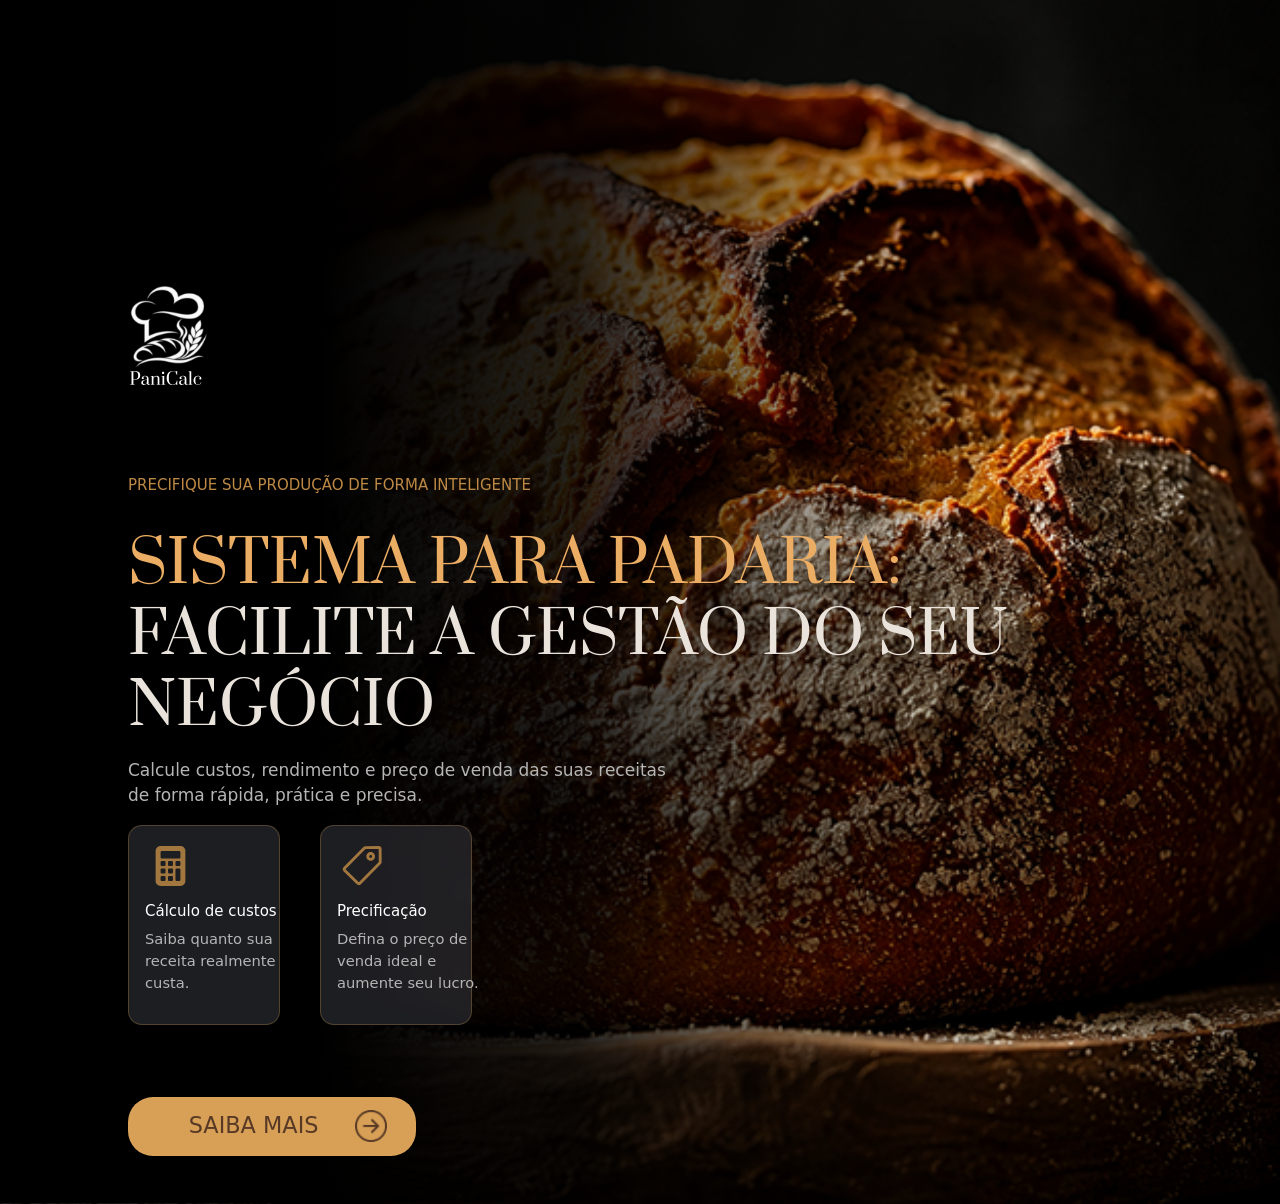
<file: index.html>
<!doctype html>
<html lang="pt-br">
  <head>
    <meta charset="UTF-8" />
    <meta name="viewport" content="width=device-width, initial-scale=1.0" />
    <link rel="preconnect" href="https://fonts.googleapis.com" />
    <link rel="preconnect" href="https://fonts.gstatic.com" crossorigin />
    <link
      href="https://cdn.jsdelivr.net/npm/bootstrap@5.3.8/dist/css/bootstrap.min.css"
      rel="stylesheet"
    />
    <title>Projeto PaniCalc</title>
    <link rel="stylesheet" href="Front-End/src/styles/home.css" />
    <link rel="stylesheet" href="Front-End/src/styles/layout/responsive.css" />
  </head>

  <body>
    <div id="homepage" class="home">
      <header>
        <div class="home-logo">
          <img
            src="Front-End/src/assets/icons/logo-first.svg"
            alt="Logo PaniCalc"
          />
        </div>
      </header>

      <main>
        <section class="home-container">
          <div class="home-descript">
            <p>Precifique sua produção de forma inteligente</p>
            <h2 class="font1">
              Sistema para Padaria:<br />
              <span>Facilite a gestão do seu
              <br />Negócio</span>
            </h2>
            <p>
              Calcule custos, rendimento e preço de venda das suas receitas<br />
              de forma rápida, prática e precisa.
            </p>
          </div>

          <section class="home-cards">
            <div class="card" style="width: 9rem; height: 12rem">
              <a href="Front-End/src/pages/ficha-tecnica/ficha-tecnica.html">
              <img
                src="Front-End/src/assets/icons/calc.svg"
                class="card-img-top"
                alt="Cálculo de Custos"
              />
              <div class="card-body">
                <h5 class="card-title">
                    Cálculo de custos
                </h5>
                <p class="card-text">
                  Saiba quanto sua<br />
                  receita realmente<br />
                  custa.
                </p>
              </a>
              </div>
            </div>

            <div class="card" style="width: 9rem; height: 12rem">
              <a
                href="Front-End/src/pages/precificacao/precificacao.html"
              >
                <img
                  src="Front-End/src/assets/icons/icon-tag.svg"
                  class="card-img-top"
                  alt="Precificação Ideal"
                />
                <div class="card-body">
                  <h5 class="card-title">Precificação</h5>

                  <p class="card-text">
                    Defina o preço de<br />
                    venda ideal e<br />
                    aumente seu lucro.
                  </p>
                </div>
              </a>
            </div>
          </section>

          <div class="home-info">
            <a href="Front-End/src/pages/sobre/sobre.html">
              Saiba Mais
            </a>
            <img
              src="Front-End/src/assets/icons/arrow-icon.png"
              alt="Saiba Mais"
            />
          </div>
        </section>
      </main>
    </div>
  </body>
</html>
</file>
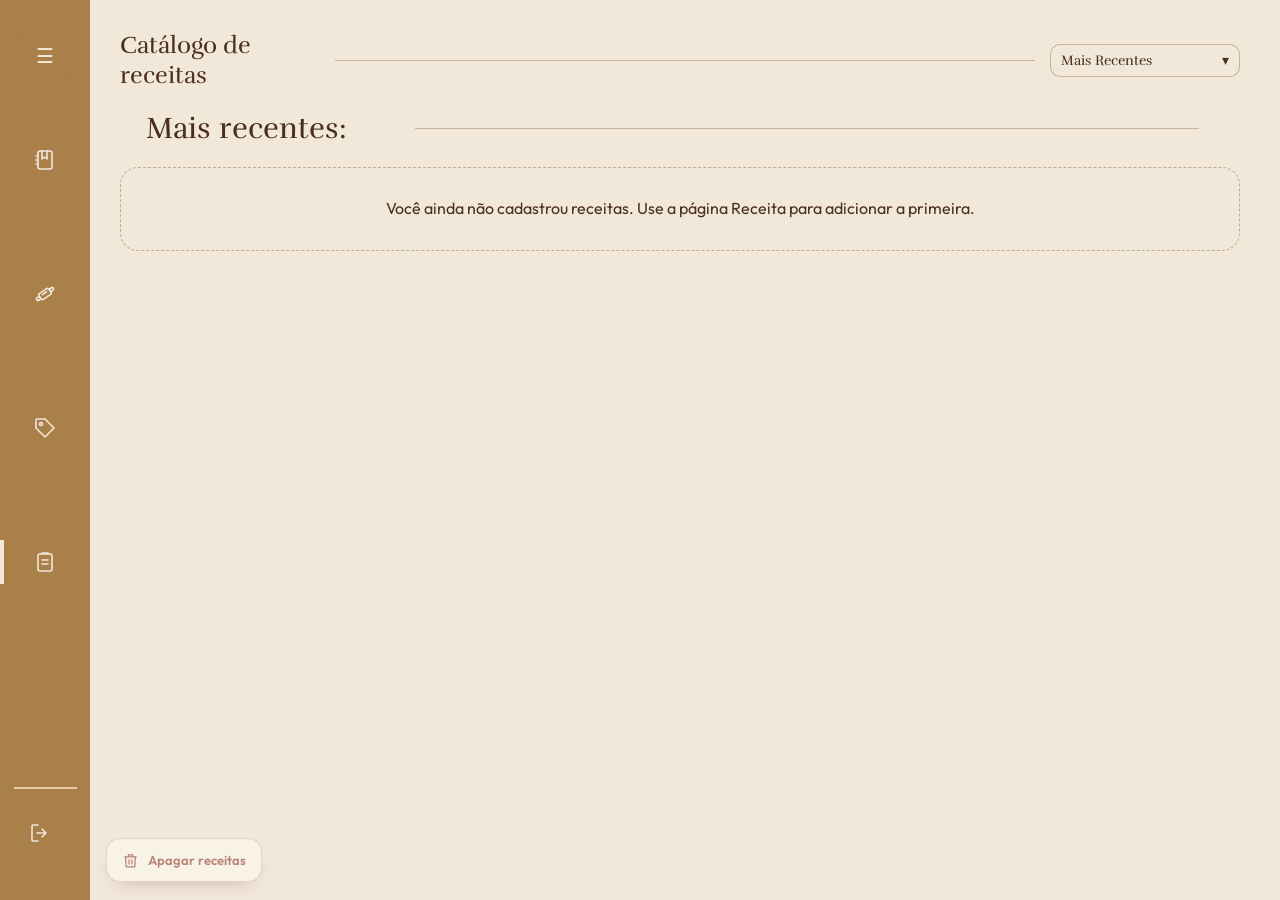
<file: Front-End/src/pages/catalogo/catalogo.html>
<!doctype html>
<html lang="pt-br">
  <head>
    <meta charset="UTF-8" />
    <meta name="viewport" content="width=device-width, initial-scale=1.0" />
    <title>Catálogo</title>
    <link rel="stylesheet" href="../../styles/layout/dashboard.css" />
    <link rel="stylesheet" href="catalogo.css" />
    <link rel="stylesheet" href="../../styles/layout/responsive.css" />
  </head>
  <body>
    <button
      id="btn-menu"
      type="button"
      aria-label="Abrir navegação"
      aria-expanded="false"
      aria-controls="sidebar"
    >
      <span aria-hidden="true">☰</span>
    </button>
    <div class="coluna_lateral">
      <ul>
        <li>
          <a href="../cadastro-receitas/cadastro-receitas.html" aria-label="Receita">
            <img src="../../assets/icons/navigation/receita.svg" alt="" />
          </a>
        </li>
        <li>
          <a href="../ficha-tecnica/ficha-tecnica.html" aria-label="Ficha Técnica">
            <img src="../../assets/icons/navigation/formulacao-da-massa.svg" alt="" />
          </a>
        </li>
        <li>
          <a href="../precificacao/precificacao.html" aria-label="Precificação">
            <img src="../../assets/icons/navigation/precificacao.svg" alt="" />
          </a>
        </li>
        <li>
          <a href="catalogo.html" aria-label="Catálogo" aria-current="page">
            <img src="../../assets/icons/navigation/catalogo.svg" alt="" />
          </a>
        </li>
      </ul>

      <section class="menu-sair menu-sair-coluna">
        <hr />
        <a href="../../../../index.html">
          <img src="../../assets/icons/navigation/sair.svg" alt="" />
        </a>
      </section>
    </div>

    <header
      class="Dash_lateral"
      id="sidebar"
      aria-label="Navegação principal"
      aria-hidden="true"
      inert
    >
      <article class="logo">
        <img src="../../assets/images/logo-pan.png" alt="Logo-Pan" />
        <p>PaniCale</p>
      </article>
      <hr class="linha-divisora" />

      <nav class="Dash_menu" aria-label="Navegação principal">
        <ul>
          <li>
            <a href="../cadastro-receitas/cadastro-receitas.html">
              <img src="../../assets/icons/navigation/receita.svg" alt="" />
              <span>Receita</span>
            </a>
          </li>
          <li>
            <a href="../ficha-tecnica/ficha-tecnica.html">
              <img src="../../assets/icons/navigation/formulacao-da-massa.svg" alt="" />
              <span>Ficha Técnica</span>
            </a>
          </li>
          <li>
            <a href="../precificacao/precificacao.html">
              <img src="../../assets/icons/navigation/precificacao.svg" alt="" />
              <span>Precificação</span>
            </a>
          </li>
          <li>
            <a href="catalogo.html" aria-current="page">
              <img src="../../assets/icons/navigation/catalogo.svg" alt="" />
              <span>Catálogo</span>
            </a>
          </li>
        </ul>
      </nav>

      <section class="menu-sair">
        <hr />
        <a href="../../../../index.html">
          <img src="../../assets/icons/navigation/sair.svg" alt="" />
          <span>Sair</span>
        </a>
      </section>
    </header>

    <main>
      <section class="catalogo" aria-labelledby="catalogo-titulo">
        <div class="catalogo-cabecalho">
          <h1 id="catalogo-titulo">Catálogo de receitas</h1>
          <span class="catalogo-linha-titulo"></span>
          <label class="sr-only" for="filtro-categoria">Filtrar receitas</label>
          <select id="filtro-categoria">
            <option value="mais-recente">Mais Recentes</option>
            <option value="favoritas">Favoritas</option>
            <option value="massa-salgado">Massa Salgado</option>
            <option value="massa-integral">Massa Integral</option>
            <option value="massa-meio-doce">Massa Semi Doce</option>
            <option value="massa-doce">Massa Doce</option>
          </select>
        </div>

        <div class="catalogo-categoria">
          <p id="categoria-titulo">Mais Recentes:</p>
          <span class="catalogo-linha-titulo"></span>
        </div>

        <section class="lista-receitas">
          <p class="catalogo-vazio" role="status">Suas receitas salvas aparecerão aqui.</p>
        </section>
      </section>
    </main>

    <button
      class="botao-apagar-receitas"
      id="apagar-receitas"
      type="button"
      disabled
    >
      <svg
        viewBox="0 0 24 24"
        fill="none"
        stroke="currentColor"
        stroke-width="1.8"
        stroke-linecap="round"
        stroke-linejoin="round"
        aria-hidden="true"
      >
        <path d="M4 7h16M10 11v6m4-6v6M5 7l1 14h12l1-14M9 7V4h6v3" />
      </svg>
      <span>Apagar receitas</span>
    </button>

    <dialog
      class="modal-receita"
      id="modal-receita"
      aria-labelledby="modal-receita-titulo"
    >
      <button
        class="modal-receita-fechar"
        type="button"
        aria-label="Fechar receita"
      >
        ×
      </button>
      <div class="modal-receita-conteudo">
        <h2 id="modal-receita-titulo"></h2>
        <p id="modal-receita-descricao"></p>
        <dl class="modal-receita-detalhes">
          <div>
            <dt>Porção de farinha de trigo</dt>
            <dd id="modal-receita-farinha"></dd>
          </div>
          <div>
            <dt>Categoria</dt>
            <dd id="modal-receita-categoria"></dd>
          </div>
        </dl>
        <div class="modal-receita-secao">
          <h3>Ingredientes</h3>
          <ul id="modal-receita-ingredientes"></ul>
        </div>
        <div class="modal-receita-secao">
          <h3>Modo de preparo</h3>
          <p id="modal-receita-preparo"></p>
        </div>
        <dl class="modal-receita-detalhes">
          <div>
            <dt>Rendimento</dt>
            <dd id="modal-receita-rendimento"></dd>
          </div>
          <div>
            <dt>Custo total</dt>
            <dd id="modal-receita-custo"></dd>
          </div>
          <div>
            <dt>Peso por unidade</dt>
            <dd id="modal-receita-peso"></dd>
          </div>
          <div>
            <dt>Tempo de preparo</dt>
            <dd id="modal-receita-tempo"></dd>
          </div>
        </dl>
      </div>
    </dialog>

    <div class="overlay-menu" id="overlay"></div>
    <script src="catalogo.js"></script>
    <script src="../../scripts/layout/navigation.js"></script>
  </body>
</html>
</file>
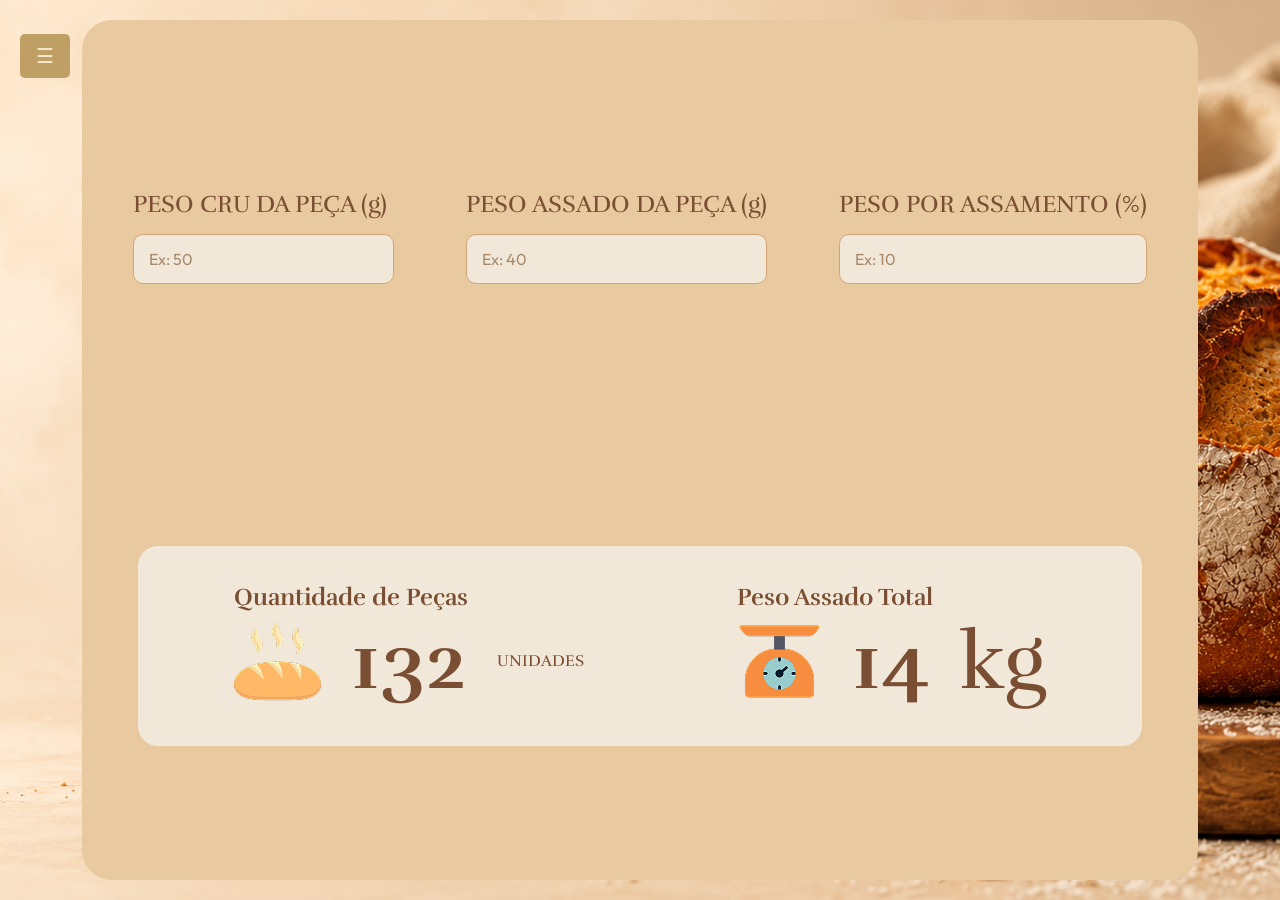
<file: Front-End/src/pages/rendimento/rendimento.html>
<!doctype html>
<html lang="pt-BR">
  <head>
    <meta charset="UTF-8" />
    <meta name="viewport" content="width=device-width, initial-scale=1.0" />

    <link rel="stylesheet" href="rendimento-layout.css" />
    <link rel="stylesheet" href="rendimento.css" />
    <link rel="stylesheet" href="../../styles/layout/responsive.css" />

    <title>Rendimento | PaniCale</title>
  </head>

  <body>
    <button
      id="btn-menu"
      type="button"
      aria-label="Abrir navegação"
      aria-expanded="false"
      aria-controls="sidebar"
    >
      <span>☰</span>
    </button>

    <div class="coluna_lateral oculta">
      <ul>
        <li>
          <a href="../cadastro-receitas/cadastro-receitas.html">
            <img src="../../assets/icons/navigation/receita.svg" alt="" />
          </a>
        </li>
        <li>
          <a href="../ficha-tecnica/ficha-tecnica.html">
            <img
              src="../../assets/icons/navigation/formulacao-da-massa.svg"
              alt=""
            />
          </a>
        </li>
        <li>
          <a href="../precificacao/precificacao.html">
            <img
              src="../../assets/icons/navigation/precificacao.svg"
              alt=""
            />
          </a>
        </li>
        <li>
          <a href="../catalogo/catalogo.html">
            <img src="../../assets/icons/navigation/catalogo.svg" alt="" />
          </a>
        </li>
      </ul>

      <section class="menu-sair menu-sair-coluna">
        <hr />
        <a href="../../../../index.html">
          <img src="../../assets/icons/navigation/sair.svg" alt="" />
        </a>
      </section>
    </div>

    <header
      class="Dash_lateral"
      id="sidebar"
      aria-label="Navegação principal"
      aria-hidden="true"
      inert
    >
      <article class="logo">
        <img src="../../assets/images/logo-pan.png" alt="Logo-Pan" />
        <p>PaniCale</p>
      </article>

      <hr class="linha-divisora" />

      <nav class="Dash_menu">
        <ul>
          <li>
            <a href="../cadastro-receitas/cadastro-receitas.html">
              <img src="../../assets/icons/navigation/receita.svg" alt="" />
              <span>Receita</span>
            </a>
          </li>
          <li>
            <a href="../ficha-tecnica/ficha-tecnica.html">
              <img
                src="../../assets/icons/navigation/formulacao-da-massa.svg"
                alt=""
              />
              <span>Ficha Técnica</span>
            </a>
          </li>
          <li>
            <a href="../precificacao/precificacao.html">
              <img
                src="../../assets/icons/navigation/precificacao.svg"
                alt=""
              />
              <span>Precificação</span>
            </a>
          </li>
          <li>
            <a href="../catalogo/catalogo.html">
              <img
                src="../../assets/icons/navigation/catalogo.svg"
                alt=""
              />
              <span>Catálogo</span>
            </a>
          </li>
        </ul>
      </nav>

      <section class="menu-sair">
        <hr />
        <a href="../../../../index.html">
          <img src="../../assets/icons/navigation/sair.svg" alt="" />
          <span>Sair</span>
        </a>
      </section>
    </header>

    <div class="overlay-menu" id="overlay"></div>

    <main>
      <div class="rendimento-main">
        <div class="input-main-rendimento">
          <div class="input-label-rendimento">
            <label class="label-rendimento-input" for="peso-cru">
              PESO CRU DA PEÇA (g)
            </label>
            <input
              type="number"
              id="peso-cru"
              class="input-rendimento"
              placeholder="Ex: 50"
              min="1"
            />
          </div>

          <div class="input-label-rendimento">
            <label class="label-rendimento-input" for="peso-assado">
              PESO ASSADO DA PEÇA (g)
            </label>
            <input
              type="number"
              id="peso-assado"
              class="input-rendimento"
              placeholder="Ex: 40"
              min="1"
            />
          </div>

          <div class="input-label-rendimento">
            <label class="label-rendimento-input" for="peso-assamento">
              PESO POR ASSAMENTO (%)
            </label>
            <input
              type="number"
              id="peso-assamento"
              class="input-rendimento"
              placeholder="Ex: 10"
              min="0"
              max="100"
            />
          </div>
        </div>

        <div class="section-main">
          <section class="section-rendimento">
            <h1>Quantidade de Peças</h1>

            <div class="qnt-pecas">
              <img
                class="img-pao"
                src="../../assets/images/pao-rendimento.png"
                alt="Imagem de pão"
              />
              <h1 class="text-rendimento">132</h1>
              <p>UNIDADES</p>
            </div>
          </section>

          <section class="section-rendimento">
            <h1>Peso Assado Total</h1>

            <div class="peso-total">
              <img
                class="img-balanca"
                src="../../assets/images/balança-rendimento.png"
                alt="Imagem de balança"
              />
              <h1 class="text-rendimento">14</h1>
              <p id="mdd" class="mdd">kg</p>
            </div>
          </section>
        </div>
      </div>
    </main>

    <script src="rendimento.js" defer></script>
    <script src="../../scripts/layout/navigation.js" defer></script>
  </body>
</html>
</file>
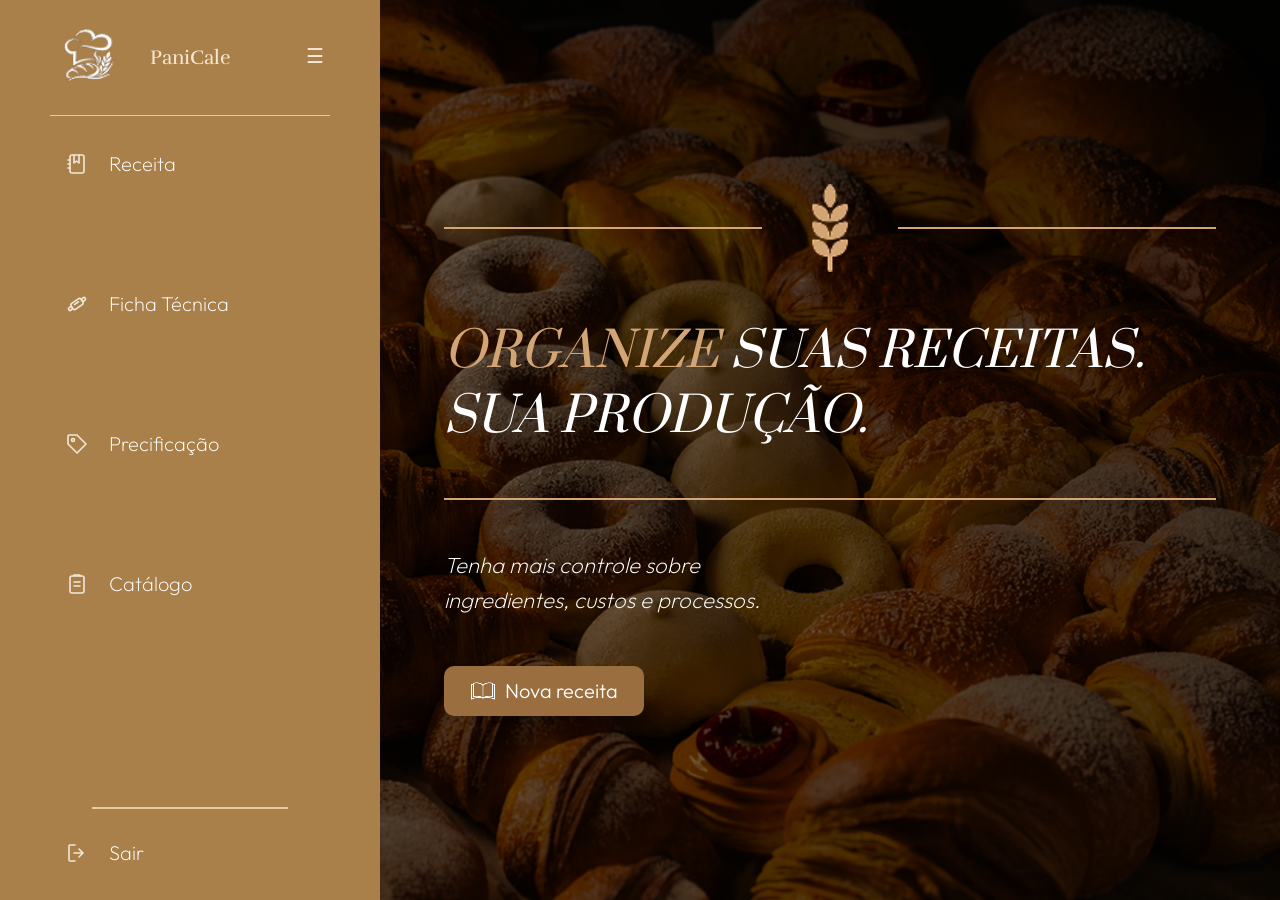
<file: Front-End/src/pages/sobre/sobre.html>
<!doctype html>
<html lang="pt-br">
  <head>
    <meta charset="UTF-8" />
    <meta name="viewport" content="width=device-width, initial-scale=1.0" />
    <title>Sobre o PaniCalc</title>
    <link rel="stylesheet" href="../../styles/layout/dashboard.css" />
    <link rel="stylesheet" href="sobre.css" />
    <link rel="stylesheet" href="../../styles/layout/responsive.css" />
  </head>
  <body>
    <button id="btn-menu" class="menu-aberto" aria-label="Abrir ou fechar a navegação" aria-expanded="true"><span>☰</span></button>
    <div class="coluna_lateral oculta">
      <ul>
        <li>
          <a href="../cadastro-receitas/cadastro-receitas.html">
            <img src="../../assets/icons/navigation/receita.svg" alt="" />
          </a>
        </li>
        <li>
          <a href="../ficha-tecnica/ficha-tecnica.html">
            <img src="../../assets/icons/navigation/formulacao-da-massa.svg" alt="" />
          </a>
        </li>
        <li>
          <a href="../precificacao/precificacao.html">
            <img src="../../assets/icons/navigation/precificacao.svg" alt="" />
          </a>
        </li>
        <li>
          <a href="../catalogo/catalogo.html">
            <img src="../../assets/icons/navigation/catalogo.svg" alt="" />
          </a>
        </li>
      </ul>

      <section class="menu-sair menu-sair-coluna">
        <hr />
        <a href="../../../../index.html">
          <img src="../../assets/icons/navigation/sair.svg" alt="" />
        </a>
      </section>
    </div>

    <header class="Dash_lateral aberto" id="sidebar">
      <article class="logo">
        <img src="../../assets/images/logo-pan.png" alt="Logo-Pan" />
        <p>PaniCale</p>
      </article>
      <hr class="linha-divisora" />

      <nav class="Dash_menu" aria-label="Navegação principal">
        <ul>
          <li>
            <a href="../cadastro-receitas/cadastro-receitas.html">
              <img src="../../assets/icons/navigation/receita.svg" alt="" />
              <span>Receita</span>
            </a>
          </li>
          <li>
            <a href="../ficha-tecnica/ficha-tecnica.html">
              <img src="../../assets/icons/navigation/formulacao-da-massa.svg" alt="" />
              <span>Ficha Técnica</span>
            </a>
          </li>
          <li>
            <a href="../precificacao/precificacao.html">
              <img src="../../assets/icons/navigation/precificacao.svg" alt="" />
              <span>Precificação</span>
            </a>
          </li>
          <li>
            <a href="../catalogo/catalogo.html">
              <img src="../../assets/icons/navigation/catalogo.svg" alt="" />
              <span>Catálogo</span>
            </a>
          </li>
        </ul>
      </nav>

      <section class="menu-sair">
        <hr />
        <a href="../../../../index.html">
          <img src="../../assets/icons/navigation/sair.svg" alt="" />
          <span>Sair</span>
        </a>
      </section>
    </header>

    <main>
      <article class="meio">
        <div class="meio-container">
          <span class="linha-cima"></span>
          <img src="../../assets/images/trigo-amarelo.png" alt="" />
          <span class="linha-cima"></span>
        </div>
        <h1>
          <i>
            <span class="destaque">ORGANIZE</span> SUAS RECEITAS.
            <br />
            SUA PRODUÇÃO.
          </i>
        </h1>
        <div class="linha-baixo"></div>
        <p>
          <i>
            Tenha mais controle sobre <br />
            ingredientes, custos e processos.
          </i>
        </p>
        <a
          href="../cadastro-receitas/cadastro-receitas.html"
          class="btn-nova-receita"
        >
          <img src="../../assets/images/livro%204.png" alt="" />
          Nova receita
        </a>
      </article>
    </main>
    <script src="../../scripts/layout/navigation.js"></script>
  </body>
</html>
</file>
<file: Front-End/src/styles/home.css>
@import url("https://fonts.googleapis.com/css2?family=Fredoka:wght@300..700&family=Montserrat:ital,wght@0,100..900;1,100..900&family=Poppins:ital,wght@0,100;0,200;0,300;0,400;0,500;0,600;0,700;0,800;0,900;1,100;1,200;1,300;1,400;1,500;1,600;1,700;1,800;1,900&family=Prata&family=Quicksand:wght@300..700&family=Ubuntu:ital,wght@0,300;0,400;0,500;0,700;1,300;1,400;1,500;1,700&display=swap");
@import url("https://fonts.googleapis.com/css2?family=Outfit:wght@100..900&display=swap");

.font1 {
  font-family: "Prata", serif;
}

.font2 {
  font-family: "Outfit", sans-serif;
}

body,
html {
  margin: 0;
  padding: 0;
  height: 100%;
  box-sizing: border-box;
}

.home {
  background-image:
    linear-gradient(
      to right,
      #000000 0%,
      #000000 25%,
      rgba(0, 0, 0, 0.85) 45%,
      rgba(0, 0, 0, 0.3) 65%,
      transparent 78%
    ),
    url(../assets/images/paoTelaInicia.png);
  background-repeat: no-repeat;
  background-color: #000000;
  background-size: auto 100%;
  background-position: right center;
  min-height: 100vh;
  width: 100%;
  box-sizing: border-box;
}

.home-logo {
  display: inline-block;
  margin-top: 2rem;
  margin-left: 5.4rem;
  animation: marca-entrada 850ms cubic-bezier(0.2, 0.75, 0.25, 1) both;
}

.home-logo svg,
.home-logo img {
  width: 160px;
  height: auto;
  max-height: 115px;
  object-fit: contain;
  display: block;
  transform-origin: center;
  transition: transform 450ms cubic-bezier(0.2, 0.75, 0.25, 1);
}

.home-logo:hover img {
  transform: rotate(-5deg) scale(1.08);
}

.home-container {
  display: flex;
  flex-direction: column;
  margin-top: 5rem;
  margin-left: 8rem;
}

.home-descript {
  animation: conteudo-entrada 850ms 120ms cubic-bezier(0.2, 0.75, 0.25, 1)
    both;
}

.home-descript h2,
span {
  text-transform: uppercase;
  font-size: 3.7rem;
}

.home-descript h2 {
  color: rgb(235, 173, 99);
  gap: 20rem;
  margin-bottom: 1rem;
}

.home-descript span {
  color: rgb(233, 227, 219);
}

.home-descript p:first-of-type {
  color: #bd8944;
  margin-bottom: 2rem;
  text-transform: uppercase;
  font-size: 15px;
}

.home-descript p:nth-of-type(2) {
  font-size: 17px;
  color: #b5b5b5;
}

.home-cards {
  display: grid;
  width: 100%;
  grid-template-columns: repeat(3, 12rem);
  grid-template-rows: 1fr;
  object-fit: contain !important;
  white-space: nowrap;
}

.home-cards a {
  text-decoration: none;
}

.home-cards > .card {
  background-color: rgba(58, 59, 67, 0.51);
  border: 1px solid rgba(217, 161, 87, 0.28);
  border-radius: 14px;
  backdrop-filter: blur(8px);
  animation: conteudo-entrada 750ms cubic-bezier(0.2, 0.75, 0.25, 1) both;
  transition:
    transform 350ms cubic-bezier(0.2, 0.75, 0.25, 1),
    box-shadow 350ms ease,
    border-color 350ms ease,
    background-color 350ms ease;
}

.home-cards > .card:nth-child(1) {
  animation-delay: 280ms;
}

.home-cards > .card:nth-child(2) {
  animation-delay: 420ms;
}

.home-cards > .card:hover {
  transform: translateY(-9px) scale(1.04);
  border-color: rgba(217, 161, 87, 0.9);
  background-color: rgba(82, 68, 55, 0.82);
  box-shadow: 0 18px 38px rgba(0, 0, 0, 0.38);
}

.home-cards img {
  display: inline-block;
  height: 60px !important;
  padding-top: 20px !important;
  padding-right: 4.2rem !important;
}

.home-cards h5 {
  color: #ffffff;
  font-size: 14px;
}

.home-cards p {
  color: #b5b5b5;
  font-weight: 400;
  font-size: 13.5px;
}

@property --angle {
  syntax: "<angle>";
  initial-value: 0deg;
  inherits: false;
}

.home-info {
  position: relative;
  display: flex;
  width: 18rem;
  height: 3.7rem;
  flex-direction: row;
  justify-content: center;
  align-items: center;
  background-color: #d9a157;
  margin-top: 4.5rem;
  border-radius: 25px;
  cursor: pointer;
  overflow: hidden;
  z-index: 1;
  transition:
    background-color 0.3s ease,
    transform 0.2s ease;
  animation: conteudo-entrada 750ms 560ms
    cubic-bezier(0.2, 0.75, 0.25, 1) both;
}

.home-info:active {
  transform: scale(0.98);
}

.home-info:before {
  content: "";
  position: absolute;
  z-index: 1;
  top: 50%;
  left: 50%;
  width: 110px;
  height: 110px;
  border-radius: 50%;
  background-color: #e6a23c;
  filter: blur(8px);
  opacity: 0;
  transition: opacity 0.3s ease;
  pointer-events: none;
}

.home-info:after {
  content: "";
  position: absolute;
  top: 3px;
  left: 3px;
  right: 3px;
  bottom: 3px;
  z-index: 2;
  background: rgba(217, 161, 87, 0.95);
  backdrop-filter: blur(6px);
  border-radius: 22px;
  transition: background 0.3s ease;
  pointer-events: none;
}

.home-info a,
.home-info img {
  position: relative;
  z-index: 10 !important;
  opacity: 1 !important;
  visibility: visible !important;
  transition:
    color 0.3s ease,
    filter 0.3s ease;
}

.home-info a {
  text-transform: uppercase;
  padding-left: 2rem;
  padding-right: 2.3rem;
  color: #573925 !important;
  text-decoration: none;
  font-weight: 400;
  font-size: 1.4rem;
}

.home-info img {
  display: block;
  min-height: 2rem;
  max-height: 4rem;
}

.home-info:hover {
  background-color: #bd8944;
}

.home-info:hover::before {
  opacity: 1;
  animation: blob-bounce 2s infinite linear;
}

.home-info:hover::after {
  background: rgba(24, 18, 14, 0.9);
}

.home-info:hover a {
  color: #ffffff !important;
}

.home-info:hover img {
  filter: brightness(0) invert(1);
}

@keyframes blob-bounce {
  0% {
    transform: translate(-100%, -100%);
  }

  25% {
    transform: translate(0%, -100%);
  }

  50% {
    transform: translate(0%, 0%);
  }

  75% {
    transform: translate(-100%, 0%);
  }

  100% {
    transform: translate(-100%, -100%);
  }
}

@keyframes marca-entrada {
  from {
    opacity: 0;
    transform: translateY(-18px) scale(0.94);
  }

  to {
    opacity: 1;
    transform: translateY(0) scale(1);
  }
}

@keyframes conteudo-entrada {
  from {
    opacity: 0;
    transform: translateY(24px);
  }

  to {
    opacity: 1;
    transform: translateY(0);
  }
}

@media (prefers-reduced-motion: reduce) {
  *,
  *::before,
  *::after {
    animation-duration: 0.01ms !important;
    animation-iteration-count: 1 !important;
    scroll-behavior: auto !important;
    transition-duration: 0.01ms !important;
  }
}

/* RESPONSIVO- Telas Pequenas Portait*/
@media (max-width: 375px) {
  .home-descript p:first-of-type {
    font-size: 10px;
  }

  .home-cards > .card {
    width: 8.4rem !important;
    height: 7rem !important;
  }

  .home-cards img {
    height: 57px !important;
  }

  .home-cards h5 {
    font-size: 13.3px;
  }

  .home-cards p {
    font-size: 13px;
  }

  .home-info {
    width: 15.5rem;
  }

  .home-info a {
    font-size: 1.32rem;
  }
}

@media (max-width: 670px) {
  .home-logo {
    display: flex;
    align-items: center;
    justify-content: center;
    margin-top: 1.5rem;
    margin-left: 0;
  }

  .home-info {
    margin-top: 1.7rem;
    margin-bottom: 1.7rem;
    margin-left: auto;
    margin-right: auto;
  }

  .home-container {
    margin-top: 4rem;
    margin-left: 0;
    align-items: center;
    text-align: center;
  }

  .home-cards {
    display: flex;
    justify-content: center;
    align-items: center;
    gap: 2rem;
  }

  .home-cards img {
    padding-left: 1.2rem;
  }

  .home-descript h2,
  span {
    font-size: 2rem;
  }

  .home-descript p:first-of-type {
    font-size: 0.8rem;
  }

  .home-descript p:nth-of-type(2) {
    font-size: 0.75rem;
  }
}

@media (max-width: 685px) {
  .home-cards {
    display: flex;
    justify-content: center;
    align-items: center;
    flex-wrap: wrap;
    gap: 2rem;
  }

  .home-cards > .card {
    height: 10.9rem !important;
  }

  .home-cards img {
    margin-left: 1.15rem;
  }
}

@media (max-width: 516px) {
  .home {
    overflow-x: hidden;
  }

  .home-cards {
    gap: 1rem;
  }

  @media (max-width: 670px) {
    .home {
      min-height: 100vh;
      min-height: 100svh;
      padding: 0 16px 24px;
      background-image:
        linear-gradient(rgba(0, 0, 0, 0.76), rgba(0, 0, 0, 0.64)),
        url(../assets/images/paoTelaInicia.png);
      background-position: center;
      background-size: cover;
    }

    .home-logo {
      margin: 16px auto 0;
    }

    .home-logo img {
      width: clamp(112px, 34vw, 150px);
    }

    .home-container {
      width: 100%;
      margin: clamp(24px, 6vh, 48px) auto 0;
      gap: 20px;
    }

    .home-descript {
      width: 100%;
    }

    .home-descript h2,
    .home-descript h2 span {
      font-size: clamp(1.75rem, 7.5vw, 2.45rem);
      line-height: 1.2;
    }

    .home-descript h2 {
      margin-bottom: 12px;
    }

    .home-descript br {
      display: none;
    }

    .home-descript p:first-of-type {
      margin-bottom: 14px;
      font-size: clamp(0.72rem, 3.2vw, 0.9rem);
      line-height: 1.4;
    }

    .home-descript p:nth-of-type(2) {
      max-width: 34rem;
      margin: 0 auto;
      font-size: clamp(0.9rem, 3.8vw, 1rem);
      line-height: 1.5;
    }

    .home-cards {
      display: grid;
      width: 100%;
      grid-template-columns: repeat(2, minmax(0, 9.5rem));
      justify-content: center;
      gap: 12px;
      white-space: normal;
    }

    .home-cards > .card {
      width: 100% !important;
      min-height: 11.5rem;
      height: auto !important;
    }

    .home-cards > .card > a {
      display: block;
      height: 100%;
    }

    .home-cards img {
      display: block;
      width: 56px;
      height: 56px !important;
      margin: 8px auto 0;
      padding: 0 !important;
      object-fit: contain;
    }

    .home-cards .card-body {
      padding: 10px;
      text-align: center;
    }

    .home-cards h5 {
      font-size: clamp(0.8rem, 3.5vw, 0.9rem);
    }

    .home-cards p {
      font-size: clamp(0.72rem, 3.2vw, 0.82rem);
      line-height: 1.4;
    }

    .home-cards p br {
      display: none;
    }

    .home-info {
      width: min(18rem, 100%);
      margin: 4px auto 0;
    }

    .home-info a {
      padding: 0 1.4rem;
      font-size: clamp(1rem, 4.5vw, 1.2rem);
    }
  }
}

/* RESPONSIVO- Telas Pequenas Landscape*/

@media only screen and (min-width: 670px) and (orientation: landscape) {
  .home-info {
    margin-bottom: 3rem;
  }
}

/* RESPONSIVO - iPads para telas grandes */
@media (min-width: 767px) and (max-width: 960px) {
  .home-logo {
    margin-top: 4rem;
  }

  .home-container {
    margin-top: 3rem;
  }

  .home-descript h2,
  span {
    font-size: 2.8rem;
  }

  .home-info {
    margin-top: 3rem;
  }
}

@media (min-width: 1031px) and (max-width: 1279px) {
  .home-logo {
    margin-top: 12rem;
  }

  .home-descript p:first-of-type {
    font-size: 20px;
  }

  .home-descript p:nth-of-type(2) {
    font-size: 21px;
  }

  .home-cards > .card {
    width: 9.5rem !important;
    height: 12.5rem !important;
  }

  .home-cards h5 {
    font-size: 15px;
  }

  .home-cards p {
    font-size: 14.7px;
  }
}

@media (min-width: 959px) and (max-width: 1280px) {
  .home-logo {
    margin-top: 17rem;
  }

  .home-cards > .card {
    width: 9.5rem !important;
    height: 12.5rem !important;
  }

  .home-cards h5 {
    font-size: 15px;
  }

  .home-cards p {
    font-size: 14.7px;
  }
}

@media (min-width: 2559px) {
  .home-logo {
    margin-top: 6rem;
  }

  .home-container {
    margin-top: 8rem;
  }
}
</file>
<file: Front-End/src/styles/layout/responsive.css>
@media (max-width: 760px) {
  html,
  body {
    max-width: 100%;
    overflow-x: hidden;
  }

  #btn-menu {
    position: fixed;
    top: 12px;
    left: 12px;
    z-index: 30;
    display: grid;
    width: 48px;
    height: 48px;
    padding: 0;
    place-items: center;
    transform: none;
    border: 1px solid rgba(255, 255, 255, 0.28);
    border-radius: 12px;
    background: #7a4b2e;
    color: #fffaf3;
    box-shadow: 0 4px 14px rgba(74, 46, 30, 0.22);
  }

  #btn-menu.menu-aberto {
    transform: none;
  }

  .coluna_lateral,
  .coluna_lateral.oculta {
    display: none !important;
    pointer-events: none;
  }

  .Dash_lateral {
    display: flex;
    z-index: 20;
    width: min(320px, calc(100vw - 24px));
    max-width: 100vw;
    height: 100vh;
    height: 100dvh;
    padding: 72px 22px 20px;
    overflow-x: hidden;
    overflow-y: auto;
    overscroll-behavior: contain;
  }

  .Dash_lateral .logo img {
    width: 56px;
    height: 56px;
  }

  .Dash_lateral .logo p {
    margin-left: 16px;
  }

  .Dash_menu {
    flex-shrink: 0;
  }

  .Dash_menu ul {
    height: auto;
    gap: 12px;
    justify-content: flex-start;
  }

  .Dash_menu a,
  .menu-sair > a {
    min-height: 48px;
    font-size: 17px;
  }

  .overlay-menu,
  .overlay-menu.ativo {
    z-index: 19;
  }

  body > main {
    width: 100%;
    min-height: 100vh;
    height: auto;
    margin: 0 !important;
    padding: 76px 14px 28px !important;
    overflow: visible;
  }

  #homepage > main {
    min-height: 0;
    padding: 0 !important;
  }

  .hero {
    width: 100%;
    min-height: 100vh;
    min-height: 100svh;
    height: auto;
    margin: 0 !important;
    padding: 76px 14px 24px;
  }

  .header-text {
    min-width: 0;
    align-items: center;
  }

  .header-text-content {
    min-width: 0;
  }

  .header-text-content h1 {
    font-size: clamp(22px, 7vw, 32px);
  }

  .header-text-content span {
    font-size: 14px;
    line-height: 1.4;
  }

  .form-content {
    width: 100%;
    flex-direction: column;
    align-items: stretch;
    gap: 14px;
  }

  .form-receita,
  .table-content,
  .table-container,
  .table-container-2 {
    width: 100%;
    min-width: 0 !important;
  }

  .maisInfoReceitas {
    display: grid;
    grid-template-columns: repeat(2, minmax(0, 1fr));
    gap: 10px;
  }

  .infoBox {
    min-width: 0;
  }

  .valueIB {
    overflow-wrap: anywhere;
    font-size: clamp(1.1rem, 5vw, 1.5rem);
  }

  #tablePlace {
    max-width: 100%;
    overflow-x: auto;
    overscroll-behavior-x: contain;
  }

  #tablePlace table {
    min-width: 500px;
  }

  #imgReceita.visually-hidden {
    width: 1px;
    height: 1px;
    min-height: 0;
    padding: 0;
    border: 0;
  }

  .modal-body,
  .modal-edit-body {
    width: calc(100vw - 24px);
    max-height: calc(100dvh - 24px);
    padding: 16px;
  }

  .modal-form-grid,
  .edit-modal-text {
    flex-direction: column;
  }

  .app {
    width: 100%;
    min-height: 100vh;
    min-height: 100svh;
    margin: 0 !important;
    padding: 76px 10px 12px;
  }

  .ficha {
    min-height: 0;
    padding: 14px;
  }

  .ficha .header {
    flex-wrap: wrap;
    gap: 12px;
    padding-bottom: 12px;
  }

  .ficha .header-title {
    margin-left: 0;
  }

  .ficha .header-action {
    width: 100%;
    margin-left: 0;
  }

  .ficha .header-action select {
    flex: 1;
    min-width: 0;
    max-width: none;
  }

  .ficha .content {
    grid-template-columns: minmax(0, 1fr);
  }

  .ficha .product-image {
    height: clamp(160px, 48vw, 240px);
  }

  .ficha .ingredients-body {
    max-width: 100%;
    overflow-x: auto;
  }

  .ficha .ingredient-header,
  .ficha .ingredient-row {
    min-width: 420px;
  }

  .ficha .footer {
    flex-direction: column-reverse;
    align-items: stretch;
    gap: 8px;
  }

  .ficha .footer button,
  .ficha .save-button {
    width: 100%;
    min-width: 0;
  }

  .catalogo {
    min-width: 0;
    padding: 12px 4px;
  }

  .catalogo-cabecalho {
    align-items: stretch;
    gap: 12px;
  }

  .lista-receitas {
    grid-template-columns: repeat(auto-fit, minmax(min(100%, 220px), 1fr));
  }

  .modal-receita {
    width: calc(100vw - 24px);
    max-height: calc(100dvh - 24px);
    padding: 32px 18px 20px;
  }

  .botao-apagar-receitas {
    right: 12px;
    bottom: 12px;
    left: 12px;
    justify-content: center;
    width: max-content;
    max-width: calc(100vw - 24px);
  }

  .precificacao {
    min-width: 0;
  }

  .botao-zerar-dados-teste {
    right: 12px;
    bottom: 12px;
    left: auto;
    max-width: calc(100vw - 24px);
  }

  .rendimento-main {
    width: min(100%, 560px);
  }
}

@media (max-width: 420px) {
  .maisInfoReceitas {
    grid-template-columns: minmax(0, 1fr);
  }

  .catalogo-cabecalho {
    display: grid;
    grid-template-columns: minmax(0, 1fr);
  }

  .catalogo-cabecalho .catalogo-linha-titulo {
    display: none;
  }
}
</file>
<file: Front-End/src/styles/layout/dashboard.css>
@charset "UTF-8";
    @import url('https://fonts.googleapis.com/css2?family=Outfit:wght@100..900&family=Prata&family=Rufina:wght@400;700&display=swap');

    /* ==========================
    RESET
    ========================== */
    * {
        margin: 0;
        padding: 0;
        box-sizing: border-box;
    }

:root {
    /* Fontes */
    --fonte-padrao: "Prata", serif;
    --font-2: "Outfit", sans-serif;
    --font-3: "Rufina", serif;

    /* Paleta */
    --cor-1: #D9A157;   /* dourado (destaques, botões, hover) */
    --cor-2: #A2773F;   /* marrom médio (header, faixas) */
    --cor-3: #4A2C1A;   /* marrom escuro (textos, rodapé) */
    --cor-4: #F2E8D9;   /* creme (fundo do body, inputs) */
    --cor-5: #F6E7D0;   /* creme claro (texto no header) */
    --cor-6: #E8C9A0;   /* bege (textos/bordas no rodapé) */
    --cor-7: #D4A574;   /* bege caramelo (bordas dos inputs) */
    --cor-8: #BF9F63;   /* dourado oliva (fim do degradê dos cards) */
    --cor-9: #FFFFFF;   /* branco */
    --cor-10: #000000;  /* preto (overlay) */

    /* Versões RGB para usar com transparência: rgba(var(--cor-1-rgb), 0.22) */
    --cor-1-rgb: 217, 161, 87;
    --cor-2-rgb: 162, 119, 63;
    --cor-3-rgb: 74, 44, 26;
    --cor-10-rgb: 0, 0, 0;
}



    /* ==========================
    BOTÃO MENU (toggle)
    ========================== */
    #btn-menu {
        position: fixed;
        top: 34px;
        left: 45px;
        transform: translateX(-50%);
        z-index: 10;
        background-color: rgba(162, 119, 63, 0);
        color: #fff;
        border: none;
        border-radius: 5px;
        width: 50px;
        padding: 10px 8px;
        font-size: 20px;
        cursor: pointer;
        transition: transform 0.55s cubic-bezier(0.22, 1, 0.36, 1);
    }
    #btn-menu.menu-aberto {
        transform: translateX(245px);
    }

    /* ==========================
    COLUNA LATERAL (ícones)
    ========================== */
    .coluna_lateral {
        position: fixed;
        top: 0;
        left: 0;
        width: 90px;
        height: 100vh;
        background-color: rgba(162, 119, 63, 1);
        z-index: 5;
        transition: opacity 0.1s ease;
    }
    .coluna_lateral.oculta {
        opacity: 0;
    }
    .coluna_lateral ul {
        list-style: none;
        margin-top: 138px;
        padding: 0;
        width: 100%;
        display: flex;
        flex-direction: column;
        gap: 90px;
        align-items: center;
        height: 70%;
    }
    .coluna_lateral li {
        width: 100%;
    }
    .coluna_lateral a {
        position: relative;
        display: flex;
        align-items: center;
        justify-content: center;
        height: 44px;
        padding: 0;
        transition: background-color 0.25s ease;
    }
    .coluna_lateral a:hover {
        background-color: #fdfdfd18;
    }
    .coluna_lateral a:hover::before {
        content: "";
        position: absolute;
        top: 0;
        left: 0;
        width: 4px;
        height: 100%;
        background-color: #fff;
    }
    .coluna_lateral a {
        width: 100%;
        color: #fff;
    }
    .coluna_lateral :hover a {
        color: #D9A157;
    }
    .menu-sair-coluna {
        position: absolute;
        right: 0;
        bottom: 40px;
        left: 0;
        width: 100%;
        height: auto;
    }
    .menu-sair-coluna hr {
        display: block;
        width: 70%;
        height: 2px;
        margin: 0 auto 12px;
        border: 0;
        background-color: #fff;
    }
    .menu-sair-coluna .sair-a {
        display: flex;
        justify-content: center;
        width: 100%;
        background-color:#fff;
    }

    /* ==========================
    DASHBOARD SIDEBAR (Dash_lateral)
    ========================== */
    .Dash_lateral {
        display: flex;
        flex-direction: column;
        padding: 20px 50px;
        position: fixed;
        top: 0;
        left: 0;
        width: min(380px, 100vw);
        height: 100vh;
        overflow: hidden;
        background-color: rgba(162, 119, 63, 0.92);
        z-index: 5;
        transform: translateX(-100%);
        transition: transform 0.55s cubic-bezier(0.22, 1, 0.36, 1);
    }
    .Dash_lateral.aberto {
        transform: translateX(0);
    }

    /* logo */
    .logo {
        display: flex;
        align-items: center;
    }
    .logo img {
        width: 75px;
        height: 75px;
    }
    .logo p {
        font-family: var(--font-3);
        font-size: 20px;
        font-weight: 300;
        color: #F6E7D0;
        margin-left: 25px;
        border-radius: 5px;
        transition: color 0.25s ease, background-color 0.25s ease;
    }

    /* linha divisora do header */
    .linha-divisora {
        display: block;
        width: 100%;
        height: 1px;
        margin: 20px 0;
        border: 0;
        background-color: #D9A157;
    }

    /* menu de navegação */
    .Dash_menu ul {
        list-style: none;
        width: 100%;
        height: 100%;

        display: flex;
        flex-direction: column;
        gap: 85px;
        justify-content: space-evenly;
    }
    .Dash_menu li {
        margin-top: px;
    }
    .Dash_menu a {
        position: relative;
        display: flex;
        align-items: center;
        gap: 10px;
        width: 100%;
        height: 55px;
        padding: 12px 15px;
        font-family: var(--font-2);
        font-size: 20px;
        font-weight: 200;
        color: #fff;
        text-decoration: none;
    }
    .Dash_menu a:hover {
        background-color: rgba(217, 161, 87, 0.22);
        color: #fff;
    }
    .Dash_menu a:hover::before {
        content: "";
        position: absolute;
        top: 0;
        left: 0;
        width: 4px;
        height: 100%;
        background-color: #fff;
    }
    .Dash_menu img {
        margin-right: 10px;
    }

    /* seção "sair" do header */
    .menu-sair {
        margin-top: auto;
        width: 100%;
    }
    .menu-sair hr {
        margin-bottom: 16px;
        border: 0;
        border-top: 2px solid #D9A157;
        width: 70%;
        margin-left: auto;
        margin-right: auto;
    }
    .menu-sair > a {
        position: relative;
        display: flex;
        align-items: center;
        gap: 10px;
        width: 100%;
        height: 55px;
        padding: 12px 15px;
        font-family: var(--font-2);
        font-size: 20px;
        font-weight: 200;
        color: #fff;
        text-decoration: none;
        transition: color 0.25s ease, background-color 0.25s ease;
    }
    .menu-sair > a:hover {
        background-color: rgba(217, 161, 87, 0.22);
        color: #fff;
    }
    .menu-sair > a:hover::before {
        content: "";
        position: absolute;
        top: 0;
        left: 0;
        width: 4px;
        height: 100%;
        background-color: #fff;
    }
    .menu-sair img {
        margin-right: 10px;
    }

    /* ==========================
    OVERLAY (bloqueia clique fora do menu)
    ========================== */
    .overlay-menu {
        position: fixed;
        inset: 0;
        background-color: rgba(0, 0, 0, 0.35);
        z-index: 4;
        display: none;
    }
    .overlay-menu.ativo {
        display: block;
    }

    /* ==========================
    RESPONSIVO
    ========================== */
    @media (max-width: 600px) {
        #btn-menu.menu-aberto {
            transform: translateX(min(245px, calc(100vw - 75px)));
        }
        .Dash_lateral {
            padding: 20px 24px;
        }
        .Dash_menu a {
        font-size: 18px;
    }
}

/* ==========================================================
    RESPONSIVO DO HEADER
   ========================================================== */

/* ---------- Telas baixas: os ícones não podem bater no "Sair" ---------- */
@media (max-height: 850px) {
    .coluna_lateral ul {
        gap: clamp(8px, calc((100vh - 480px) / 4), 90px);
    }
}

/* ---------- Menu lateral aberto em telas baixas (iPhone SE, 8...) ---------- */
@media (max-height: 850px) {
    .Dash_lateral {
        overflow-y: auto;
    }

    .Dash_menu {
        flex-shrink: 0;
    }

    .Dash_menu ul {
        height: auto;
        gap: clamp(8px, calc((100vh - 520px) / 4), 85px);
    }
}

/* iPhone/Safari: 100vh inclui a barra do navegador e corta o rodapé do menu */
@supports (height: 100dvh) {
    .Dash_lateral,
    .coluna_lateral {
        height: 100dvh;
    }
}

/* botão ☰ não pode sair da tela quando o menu abre em telas bem estreitas */
@media (max-width: 600px) {
    #btn-menu.menu-aberto {
        transform: translateX(min(245px, calc(100vw - 100px)));
    }
}

/* ---------- Celular deitado: header no topo ---------- */
@media (orientation: landscape) and (max-height: 500px) {
    /* coluna lateral vira barra horizontal fixa no topo */
    .coluna_lateral,
    .coluna_lateral.oculta {
        width: 100%;
        height: 56px;
        opacity: 1;
    }

    .coluna_lateral ul {
        flex-direction: row;
        justify-content: center;
        align-items: center;
        gap: clamp(12px, 4vw, 48px);
        width: 100%;
        height: 100%;
        margin-top: 0;
    }

    .coluna_lateral li {
        width: auto;
    }

    .coluna_lateral a {
        width: 52px;
        height: 44px;
    }

    .coluna_lateral a img {
        max-height: 32px;
        width: auto;
    }

    .menu-sair-coluna {
        top: 0;
        right: 0;
        bottom: auto;
        left: auto;
        display: flex;
        align-items: center;
        width: auto;
        height: 100%;
        padding-right: 10px;
    }

    .menu-sair-coluna hr {
        display: none;
    }

    /* com a barra no topo, o botão e o menu lateral não são necessários */
    #btn-menu,
    .Dash_lateral,
    .overlay-menu,
    .overlay-menu.ativo {
        display: none;
    }
}

/* ---------- Caso extremo: não cabe a barra -> só o botão ---------- */
@media (orientation: landscape) and (max-height: 500px) and (max-width: 520px),
       (orientation: landscape) and (max-height: 260px) {
    .coluna_lateral,
    .coluna_lateral.oculta {
        display: none;
    }

    #btn-menu {
        display: block;
        top: 6px;
        background-color: var(--cor-2);
    }

    .Dash_lateral {
        display: flex;
        overflow-y: auto;
        padding: 12px 24px;
    }

    .overlay-menu.ativo {
        display: block;
    }

    .Dash_lateral .logo img {
        width: 50px;
        height: 50px;
    }

    .linha-divisora {
        margin: 10px 0;
    }

    .Dash_menu {
        flex-shrink: 0;
    }

    .Dash_menu ul {
        gap: 8px;
        height: auto;
        justify-content: flex-start;
    }

    .Dash_menu a,
    .menu-sair > a {
        height: 44px;
        font-size: 16px;
    }
}   

/* Paleta compartilhada com a página de precificação. */
.Dash_lateral,
.coluna_lateral {
    background-color: #A97F4A;
}

#btn-menu {
    background-color: #A97F4A;
    color: #F2E8DA;
}

.linha-divisora,
.menu-sair hr {
    background-color: #E8C9A0;
    border-color: #E8C9A0;
}

.Dash_menu a:hover,
.Dash_menu a[aria-current="page"],
.menu-sair > a:hover {
    background-color: rgba(232, 201, 160, 0.22);
}

.Dash_menu a:hover::before,
.Dash_menu a[aria-current="page"]::before,
.menu-sair > a:hover::before,
.coluna_lateral a:hover::before {
    background-color: #F2E8DA;
}

.coluna_lateral a[aria-current="page"]::before {
    content: "";
    position: absolute;
    top: 0;
    left: 0;
    width: 4px;
    height: 100%;
    background-color: #F2E8DA;
}

/* Navegação horizontal e espaço para o conteúdo em celulares na vertical. */
@media (max-width: 600px) and (orientation: portrait) {
    body {
        padding-top: 64px;
    }

    body main,
    body .app,
    body .hero {
        margin-left: 0;
    }

    .coluna_lateral,
    .coluna_lateral.oculta {
        position: fixed;
        top: 0;
        right: 0;
        left: 0;
        width: 100%;
        height: 64px;
        opacity: 1;
    }

    .coluna_lateral ul {
        display: flex;
        flex-direction: row;
        align-items: center;
        justify-content: center;
        gap: clamp(8px, 3vw, 22px);
        width: 100%;
        height: 100%;
        margin: 0;
        padding: 0 58px 0 8px;
    }

    .coluna_lateral li {
        width: auto;
    }

    .coluna_lateral a {
        width: 44px;
        height: 44px;
    }

    .coluna_lateral a img {
        width: 28px;
        height: 28px;
        object-fit: contain;
    }

    .coluna_lateral a[aria-current="page"]::before {
        top: auto;
        right: 0;
        bottom: 0;
        left: 0;
        width: auto;
        height: 3px;
    }

    .menu-sair-coluna {
        top: 0;
        right: 0;
        bottom: auto;
        left: auto;
        display: flex;
        align-items: center;
        justify-content: center;
        width: 54px;
        height: 64px;
    }

    .menu-sair-coluna > a {
        justify-content: center;
        width: 44px;
        height: 44px;
        padding: 0;
    }

    .menu-sair-coluna > a img {
        width: 26px;
        height: 26px;
        margin: 0;
    }

    .menu-sair-coluna hr,
    #btn-menu,
    .Dash_lateral,
    .overlay-menu {
        display: none;
    }
}
</file>
<file: Front-End/src/pages/catalogo/catalogo.css>
@charset "UTF-8";
@import url('https://fonts.googleapis.com/css2?family=Outfit:wght@100..900&family=Prata&family=Rufina:wght@400;700&display=swap');

/* ==========================
   RESET
   ========================== */
* {
    margin: 0;
    padding: 0;
    box-sizing: border-box;
}

:root {
    --fonte-padrao: "Prata", serif;
    --font-2: "Outfit", sans-serif;
    --font-3: "Rufina", serif;
}

body {
    background-color: #F2E8D9;
}

main {
    display: flex;
    margin: 0px 10px 0px 90px;
    padding: 10px;
    min-height: 100vh;
}

.Dash_lateral {
    background-color: rgba(162, 119, 63);
}

.coluna-lateral {
    background-color: rgba(162, 119, 63);
}

.catalogo {
    justify-content: center;
    width: 100%;
}

.catalogo-cabecalho {
    display: flex;
    justify-content: space-between;
    align-items: center;
    margin-bottom: 20px;
    width: 100%;
}

.catalogo-cabecalho p{
    font-family: var(--font-3);
    font-size: 30px;
    font-weight: 700;
    color: #4A2C1A;
}

.catalogo-linha-titulo {
    width: 70%;
    height: 1px;
    background-color: #4A2C1A;
    margin: 0px 15px;
}

.catalogo-select-personalizado {
    position: relative;
    min-width: 190px;
    font-family: var(--font-3);
}

.catalogo-select-botao {
    display: flex;
    justify-content: space-between;
    align-items: center;
    gap: 18px;
    width: 100%;
    font-family: var(--font-3);
    font-size: 14px;
    color: #4A2C1A;
    padding: 7px 10px;
    border: 1px solid #d4a574;
    border-radius: 10px;
    background-color: #F2E8D9;
    cursor: pointer;
    transition: border-color 0.2s ease, box-shadow 0.2s ease;
}

.catalogo-select-botao:focus-visible {
    outline: none;
    border-color: #D9A157;
    box-shadow: 0 0 0 3px rgba(217, 161, 87, 0.25);
}

.catalogo-select-opcoes {
    position: absolute;
    z-index: 5;
    top: calc(100% + 5px);
    right: 0;
    left: 0;
    max-height: 260px;
    overflow-y: auto;
    padding: 5px;
    border: 1px solid #d4a574;
    border-radius: 10px;
    background-color: #F2E8D9;
    box-shadow: 0 6px 16px rgba(74, 44, 26, 0.15);
}

.catalogo-select-opcao {
    padding: 7px 8px;
    border-radius: 6px;
    color: #4A2C1A;
    cursor: pointer;
}

.catalogo-select-opcao:hover,
.catalogo-select-opcao:focus-visible {
    outline: none;
    background-color: #D9A157;
}

.catalogo-select-nativo {
    display: none;
}

.catalogo-categoria {
    display: flex;
    justify-content: space-around;
    align-items: center;
    margin-bottom: 20px;
    width: 100%;
}

#categoria-titulo {
    font-family: var(--font-3);
    font-size: 30px;
    font-weight: 500;
    color: #4A2C1A;
}

.sr-only {
    position: absolute;
    width: 1px;
    height: 1px;
    overflow: hidden;
    clip: rect(0, 0, 0, 0);
    white-space: nowrap;
}

/* ==========================
   LISTA DE RECEITAS
   ========================== */
.lista-receitas {
    display: grid;
    grid-template-columns: repeat(auto-fill, minmax(250px, 1fr));
    gap: 20px;
}

.receita-card {
    overflow: hidden;
    border-radius: 25px;
    background: #f2e8da;
    box-shadow: 0 5px 16px rgba(74, 46, 30, 0.12);
    transition: box-shadow 0.2s ease;
    margin-bottom: 5px;
    cursor: pointer;
}

.receita-card:hover,
.receita-card:focus-visible {
    box-shadow: 0 8px 20px rgba(74, 46, 30, 0.2);
}

.receita-card:focus-visible {
    outline: 2px solid #D9A157;
    outline-offset: 3px;
}

.card-img {
    width: 100%;
    height: 150px;
    object-fit: cover;
    background: #D9A157;
    background: linear-gradient(180deg, rgba(217, 161, 87, 1) 0%, rgba(191, 159, 99, 1) 100%);
    border-top-left-radius: 20px;
    border-top-right-radius: 20px;
    display: flex;
    justify-content: right;
}

/* ==========================
    BOTÃO FAVORITAR
   ========================== */
.btn-favorito {
    border: none;
    cursor: pointer;
    height: 25px;
    width: 25px;
    background-color: transparent;
    margin: 15px 15px;
}

.btn-favorito img {
    height: auto;
    width: 100%;
    transition: transform 0.15s ease;
}

@keyframes pulsarCoracao {
    0% { transform: scale(1); }
    50% { transform: scale(1.3); }
    100% { transform: scale(1); }
}

.btn-favorito img.animando {
    animation: pulsarCoracao 0.35s ease;
}

/* ==========================
    CONTEÚDO DO CARD
   ========================== */
.receita-card-conteudo {
    min-height: 210px;
    width: auto;
    border-bottom-left-radius: 25px;
    border-bottom-right-radius: 25px;
    background: #f2e8da;
    padding: 14px;
    flex-direction: column;
    display: flex;
    justify-content: flex-start;
    gap: 6px;
}

.receita-card-conteudo h2 {
    font-family: var(--font-3);
    font-size: 30px;
    color: #4a2e1e;
    font-weight: normal;
    text-align: center;
}

.receita-card-conteudo p {
    color: #6a4b35;
    font-size: 16px;
    text-align: justify;
    padding-left: 8px;
}

/* ==========================
    BOTÃO EDITAR
   ========================== */
.btn-editar {
    align-self: flex-start;
    margin: 4px 0 0 8px;
    padding: 8px 14px;
    font-family: var(--font-2);
    font-size: 14px;
    font-weight: 600;
    color: #4A2E1E;
    background-color: #F2E8D9;
    border: 1px solid rgba(74, 46, 30, 0.18);
    border-radius: 10px;
    cursor: pointer;
    transition: background-color 0.2s ease, color 0.2s ease, transform 0.2s ease;
}

.acoes-receita {
    display: flex;
    flex-wrap: wrap;
    gap: 8px;
    margin: 4px 0 0 8px;
}

.acoes-receita .btn-editar,
.btn-precificar,
.btn-ficha {
    align-self: auto;
    margin: 0;
    padding: 8px 14px;
    font-family: var(--font-2);
    font-size: 14px;
    font-weight: 600;
    color: #4a2e1e;
    background-color: #e8c9a0;
    border: 1px solid #d5ad79;
    border-radius: 9px;
    cursor: pointer;
    transition: background-color 0.18s ease, border-color 0.18s ease;
}

.acoes-receita .btn-editar:hover,
.btn-precificar:hover,
.btn-ficha:hover {
    background-color: #d9b788;
    border-color: #a97f4a;
}

.acoes-receita .btn-editar:focus-visible,
.btn-precificar:focus-visible,
.btn-ficha:focus-visible {
    outline: 3px solid #a97f4a;
    outline-offset: 2px;
}

.acoes-receita .btn-editar:active,
.btn-precificar:active,
.btn-ficha:active {
    background-color: #c99a61;
}

.btn-editar:hover {
    background-color: #d9b788;
}

.btn-editar:focus-visible {
    outline: 3px solid #a97f4a;
    outline-offset: 2px;
}

.btn-editar:active {
    background-color: #c99a61;
}

.botao-apagar-receitas {
    position: fixed;
    bottom: 18px;
    left: 106px;
    z-index: 30;
    display: inline-flex;
    align-items: center;
    gap: 9px;
    min-height: 44px;
    padding: 10px 15px;
    border: 1px solid rgba(133, 53, 41, 0.28);
    border-radius: 14px;
    background: rgba(255, 250, 243, 0.96);
    color: #853529;
    font: inherit;
    font-size: 13px;
    font-weight: 600;
    cursor: pointer;
    box-shadow: 0 8px 22px -12px rgba(74, 46, 30, 0.65);
    backdrop-filter: blur(8px);
}

.botao-apagar-receitas svg {
    width: 17px;
    height: 17px;
    flex: none;
}

.botao-apagar-receitas:hover:not(:disabled) {
    border-color: rgba(133, 53, 41, 0.55);
    background: #fff3ed;
    box-shadow: 0 10px 24px -12px rgba(74, 46, 30, 0.72);
}

.botao-apagar-receitas:focus-visible {
    outline: 2px solid #853529;
    outline-offset: 3px;
}

.botao-apagar-receitas:active:not(:disabled) {
    background: #f8e7df;
}

.botao-apagar-receitas:disabled {
    cursor: not-allowed;
    opacity: 0.55;
}

/* ==========================
   MODAL DE VISUALIZAÇÃO
   ========================== */
.modal-receita {
    position: fixed;
    inset: 50% auto auto 50%;
    transform: translate(-50%, -50%);
    width: min(560px, calc(100% - 32px));
    max-height: min(80vh, 640px);
    overflow-y: auto;
    padding: 36px;
    border: 1px solid rgba(74, 44, 26, 0.2);
    border-radius: 24px;
    background-color: #F2E8D9;
    color: #4A2C1A;
    box-shadow: 0 20px 60px rgba(35, 22, 13, 0.35);
}

.modal-receita::backdrop {
    background-color: rgba(35, 22, 13, 0.58);
    backdrop-filter: blur(3px);
}

.modal-receita-fechar {
    position: absolute;
    top: 12px;
    right: 16px;
    display: grid;
    place-items: center;
    width: 36px;
    height: 36px;
    border: 0;
    border-radius: 50%;
    background: transparent;
    color: #4A2C1A;
    font: 32px/1 var(--font-2);
    cursor: pointer;
    transition: background-color 0.2s ease, transform 0.2s ease;
}

.modal-receita-fechar:hover {
    background-color: rgba(217, 161, 87, 0.2);
    transform: rotate(90deg);
}

.modal-receita-fechar:focus-visible {
    outline: 2px solid #D9A157;
    outline-offset: 2px;
}

.modal-receita-conteudo h2 {
    padding-right: 24px;
    color: #4A2C1A;
    font-family: var(--font-3);
    font-size: clamp(26px, 5vw, 34px);
    font-weight: 500;
    text-align: center;
}

.modal-receita-conteudo > p {
    margin-top: 16px;
    color: #4A2C1A;
    font-size: 17px;
    line-height: 1.6;
    text-align: center;
}

.modal-receita-detalhes {
    display: grid;
    gap: 12px;
    margin-top: 24px;
}

.modal-receita-detalhes > div {
    padding: 14px 16px;
    border-radius: 12px;
    background-color: rgba(217, 161, 87, 0.18);
}

.modal-receita-detalhes dt {
    font-family: var(--font-3);
    font-weight: 700;
}

.modal-receita-detalhes dd {
    margin-top: 4px;
}

@media (max-width: 480px) {
    .modal-receita {
        width: calc(100% - 24px);
        max-height: calc(100vh - 24px);
        padding: 32px 22px 24px;
        border-radius: 18px;
    }

    main {
        margin-right: 6px;
        padding: 12px 8px;
    }

    .catalogo-cabecalho {
        display: grid;
        grid-template-columns: minmax(0, 1fr) minmax(0, 1fr);
        gap: 12px;
        margin-bottom: 18px;
    }

    .catalogo-cabecalho p {
        font-size: clamp(18px, 5.4vw, 25px);
    }

    .catalogo-cabecalho .catalogo-linha-titulo {
        display: none;
    }

    .catalogo-select-personalizado {
        width: 100%;
        min-width: 0;
    }

    .catalogo-select-botao {
        font-size: 13px;
    }

    .catalogo-categoria {
        justify-content: flex-start;
        gap: 10px;
        margin-bottom: 16px;
    }

    #categoria-titulo {
        flex: none;
        font-size: 23px;
    }

    .catalogo-categoria .catalogo-linha-titulo {
        flex: 1;
        width: auto;
        min-width: 12px;
        margin: 0;
    }

    .lista-receitas {
        grid-template-columns: repeat(auto-fit, minmax(min(100%, 220px), 1fr));
        gap: 16px;
    }

    .receita-card-conteudo {
        height: auto;
        min-height: 160px;
    }

    .receita-card-conteudo h2 {
        font-size: 25px;
    }

    .receita-card-conteudo p {
        font-size: 14px;
    }

    .acoes-receita {
        justify-content: center;
    }

    .modal-receita-conteudo > p {
        font-size: 15px;
    }

    .modal-receita-detalhes > div {
        padding: 12px;
    }
}

@media (max-width: 360px) {
    .catalogo-cabecalho {
        grid-template-columns: 1fr;
        gap: 8px;
    }

    .catalogo-cabecalho p {
        font-size: 24px;
    }
}

body {
    background: #f2e8da;
    color: #4a2e1e;
    font-family: var(--font-2);
}

.catalogo {
    padding: 20px;
}

.catalogo-cabecalho h1,
#categoria-titulo {
    color: #4a2e1e;
    font-family: var(--font-3);
    font-weight: 400;
}

.catalogo-linha-titulo {
    background: rgba(122, 75, 46, 0.35);
}

.catalogo-select-botao,
.catalogo-select-opcoes {
    border-color: rgba(122, 75, 46, 0.35);
    background: #f2e8da;
    color: #4a2e1e;
}

.catalogo-select-opcao:hover,
.catalogo-select-opcao:focus-visible {
    background: #e8c9a0;
}

.receita-card[hidden] {
    display: none;
}

.card-img {
    background: linear-gradient(135deg, #a97f4a, #e8c9a0);
}

.receita-card-conteudo {
    height: auto;
    min-height: 190px;
    justify-content: flex-start;
    gap: 7px;
    border-radius: 0 0 20px 20px;
    background: #f2e8da;
    padding: 18px;
}

.receita-card-conteudo h2 {
    color: #4a2e1e;
    font-size: 25px;
}

.receita-card-conteudo p {
    color: #6a4b35;
    text-align: left;
}

.catalogo-vazio {
    grid-column: 1 / -1;
    margin: 0;
    padding: 28px;
    border: 1px dashed rgba(122, 75, 46, 0.4);
    border-radius: 18px;
    background: #f2e8da;
    color: #4a2e1e;
    text-align: center;
    line-height: 1.6;
}

.modal-receita {
    border-color: rgba(122, 75, 46, 0.2);
    background: #f2e8da;
    color: #4a2e1e;
}

.modal-receita-conteudo h2,
.modal-receita-conteudo > p {
    color: #4a2e1e;
}

.modal-receita-detalhes > div {
    background: rgba(232, 201, 160, 0.55);
}

.modal-receita-secao {
    margin-top: 20px;
}

.modal-receita-secao h3 {
    margin-bottom: 8px;
    color: #4a2e1e;
    font-family: var(--font-3);
}

.modal-receita-secao ul {
    padding-left: 22px;
    line-height: 1.7;
}

.modal-receita-secao p {
    line-height: 1.6;
    white-space: pre-wrap;
}

@media (prefers-reduced-motion: no-preference) {
    .catalogo-select-botao,
    .catalogo-select-opcao,
    .modal-receita-detalhes > div {
        transition: background-color 0.2s ease, border-color 0.2s ease, box-shadow 0.2s ease;
    }

    .catalogo-select-botao:hover {
        border-color: #A97F4A;
        background-color: #E8C994;
        box-shadow: 0 5px 14px rgba(74, 44, 26, 0.12);
    }

}

@media (prefers-reduced-motion: reduce) {
    .receita-card,
    .receita-card *,
    .receita-card *::before,
    .receita-card *::after,
    .catalogo-select-botao,
    .catalogo-select-opcao,
    .modal-receita,
    .modal-receita *,
    .modal-receita *::before,
    .modal-receita *::after {
        animation: none !important;
        transition: none !important;
        scroll-behavior: auto !important;
    }
}
</file>
<file: Front-End/src/pages/rendimento/rendimento-layout.css>
@charset "UTF-8";
@import url("https://fonts.googleapis.com/css2?family=Outfit:wght@100..900&family=Prata&family=Rufina:wght@400;700&display=swap");

* {
  margin: 0;
  padding: 0;
  box-sizing: border-box;
}

:root {
  /* Fontes */
  --fonte-padrao: "Prata", serif;
  --font-2: "Outfit", sans-serif;
  --font-3: "Rufina", serif;

  /* Paleta */
  --cor-1: #d9a157; /* dourado (destaques, botões, hover) */
  --cor-2: #a2773f; /* marrom médio (header, faixas) */
  --cor-3: #4a2c1a; /* marrom escuro (textos, rodapé) */
  --cor-4: #f2e8d9; /* creme (fundo do body, inputs) */
  --cor-5: #f6e7d0; /* creme claro (texto no header) */
  --cor-6: #e8c9a0; /* bege (textos/bordas no rodapé) */
  --cor-7: #d4a574; /* bege caramelo (bordas dos inputs) */
  --cor-8: #bf9f63; /* dourado oliva (fim do degradê dos cards) */
  --cor-9: #ffffff; /* branco */
  --cor-10: #000000; /* preto (overlay) */

  /* Versões RGB para usar com transparência: rgba(var(--cor-1-rgb), 0.22) */
  --cor-1-rgb: 217, 161, 87;
  --cor-2-rgb: 162, 119, 63;
  --cor-3-rgb: 74, 44, 26;
  --cor-10-rgb: 0, 0, 0;
}

/* ==========================
    BOTÃO MENU (toggle)
    ========================== */
#btn-menu {
  position: fixed;
  top: 34px;
  left: 45px;
  transform: translateX(-50%);
  z-index: 10;
  background-color: var(--cor-3);
  color: var(--cor-5);
  border: none;
  border-radius: 5px;
  width: 50px;
  padding: 10px 8px;
  font-size: 20px;
  cursor: pointer;
  transition: transform 0.55s cubic-bezier(0.22, 1, 0.36, 1);
}
#btn-menu.menu-aberto {
  transform: translateX(245px);
}

/* ==========================
    COLUNA LATERAL (ícones)
    ========================== */
.coluna_lateral {
  position: fixed;
  top: 0;
  left: 0;
  width: 90px;
  height: 100vh;
  background-color: rgba(162, 119, 63, 1);
  z-index: 5;
  transition: opacity 0.1s ease;
  pointer-events: none;
}
.coluna_lateral.oculta {
  opacity: 0;
}
.coluna_lateral ul {
  list-style: none;
  margin-top: 138px;
  padding: 0;
  width: 100%;
  display: flex;
  flex-direction: column;
  gap: 90px;
  align-items: center;
  height: 70%;
}
.coluna_lateral li {
  width: 100%;
}
.coluna_lateral a {
  position: relative;
  display: flex;
  align-items: center;
  justify-content: center;
  height: 44px;
  padding: 0;
  transition: background-color 0.25s ease;
}
.coluna_lateral a:hover {
  background-color: #fdfdfd18;
}
.coluna_lateral a:hover:before {
  content: "";
  position: absolute;
  top: 0;
  left: 0;
  width: 4px;
  height: 100%;
  background-color: #fff;
}
.coluna_lateral a {
  width: 100%;
  color: #fff;
}
.coluna_lateral a:hover {
  color: #d9a157;
}
.menu-sair-coluna {
  position: absolute;
  right: 0;
  bottom: 40px;
  left: 0;
  width: 100%;
  height: auto;
}
.menu-sair-coluna hr {
  display: block;
  width: 70%;
  height: 2px;
  margin: 0 auto 12px;
  border: 0;
  background-color: #fff;
}
.menu-sair-coluna .sair-a {
  display: flex;
  justify-content: center;
  width: 100%;
  background-color: #fff;
}

/* ==========================
    DASHBOARD SIDEBAR (Dash_lateral)
    ========================== */
.Dash_lateral {
  display: flex;
  flex-direction: column;
  padding: 20px 50px;
  position: fixed;
  top: 0;
  left: 0;
  width: min(380px, 100vw);
  height: 100vh;
  overflow: hidden;
  background-color: rgb(162, 119, 63);
  z-index: 5;
  transform: translateX(-100%);
  transition: transform 0.55s cubic-bezier(0.22, 1, 0.36, 1);
}
.Dash_lateral.aberto {
  transform: translateX(0);
}

/* logo */
.logo {
  display: flex;
  align-items: center;
}
.logo img {
  width: 75px;
  height: 75px;
}
.logo p {
  font-family: var(--font-3);
  font-size: 20px;
  font-weight: 300;
  color: #f6e7d0;
  margin-left: 25px;
  border-radius: 5px;
  transition:
    color 0.25s ease,
    background-color 0.25s ease;
}

/* linha divisora do header */
.linha-divisora {
  display: block;
  width: 100%;
  height: 1px;
  margin: 20px 0;
  border: 0;
  background-color: #d9a157;
}

/* menu de navegação */
.Dash_menu ul {
  list-style: none;
  width: 100%;
  height: 100%;

  display: flex;
  flex-direction: column;
  gap: 85px;
  justify-content: space-evenly;
}
.Dash_menu li {
  margin-top: px;
}
.Dash_menu a {
  position: relative;
  display: flex;
  align-items: center;
  gap: 10px;
  width: 100%;
  height: 55px;
  padding: 12px 15px;
  font-family: var(--font-2);
  font-size: 20px;
  font-weight: 200;
  color: #fff;
  text-decoration: none;
}
.Dash_menu a:hover {
  background-color: rgba(217, 161, 87, 0.22);
  color: #fff;
}
.Dash_menu a:hover:before {
  content: "";
  position: absolute;
  top: 0;
  left: 0;
  width: 4px;
  height: 100%;
  background-color: #fff;
}
.Dash_menu img {
  margin-right: 10px;
}

/* seção "sair" do header */
.menu-sair {
  margin-top: auto;
  width: 100%;
}
.menu-sair hr {
  margin-bottom: 16px;
  border: 0;
  border-top: 2px solid #d9a157;
  width: 70%;
  margin-left: auto;
  margin-right: auto;
}
.menu-sair > a {
  position: relative;
  display: flex;
  align-items: center;
  gap: 10px;
  width: 100%;
  height: 55px;
  padding: 12px 15px;
  font-family: var(--font-2);
  font-size: 20px;
  font-weight: 200;
  color: #fff;
  text-decoration: none;
  transition:
    color 0.25s ease,
    background-color 0.25s ease;
}
.menu-sair > a:hover {
  background-color: rgba(217, 161, 87, 0.22);
  color: #fff;
}
.menu-sair > a:hover:before {
  content: "";
  position: absolute;
  top: 0;
  left: 0;
  width: 4px;
  height: 100%;
  background-color: #fff;
}
.menu-sair img {
  margin-right: 10px;
}

/* ==========================
    OVERLAY (bloqueia clique fora do menu)
    ========================== */
.overlay-menu {
  position: fixed;
  inset: 0;
  background-color: rgba(0, 0, 0, 0.35);
  z-index: 4;
  display: none;
}
.overlay-menu.ativo {
  display: block;
}

/* ==========================
    RESPONSIVO
    ========================== */
@media (max-width: 600px) {
  #btn-menu.menu-aberto {
    transform: translateX(min(245px, calc(100vw - 75px)));
  }
  .Dash_lateral {
    padding: 20px 24px;
  }
  .Dash_menu a {
    font-size: 18px;
  }
}

/* ==========================================================
    RESPONSIVO DO HEADER
   ========================================================== */

/* ---------- Telas baixas: os ícones não podem bater no "Sair" ---------- */
@media (max-height: 850px) {
  .coluna_lateral ul {
    gap: clamp(8px, calc((100vh - 480px) / 4), 90px);
  }
}

/* ---------- Menu lateral aberto em telas baixas (iPhone SE, 8...) ---------- */
@media (max-height: 850px) {
  .Dash_lateral {
    overflow-y: auto;
  }

  .Dash_menu {
    flex-shrink: 0;
  }

  .Dash_menu ul {
    height: auto;
    gap: clamp(8px, calc((100vh - 520px) / 4), 85px);
  }
}

/* iPhone/Safari: 100vh inclui a barra do navegador e corta o rodapé do menu */
@supports (height: 100dvh) {
  .Dash_lateral,
  .coluna_lateral {
    height: 100dvh;
  }
}

/* botão ☰ não pode sair da tela quando o menu abre em telas bem estreitas */
@media (max-width: 600px) {
  #btn-menu.menu-aberto {
    transform: translateX(min(245px, calc(100vw - 100px)));
  }
}

/* ---------- Celular deitado: header no topo ---------- */
@media (orientation: landscape) and (max-height: 500px) {
  /* coluna lateral vira barra horizontal fixa no topo */
  .coluna_lateral,
  .coluna_lateral.oculta {
    width: 100%;
    height: 56px;
    opacity: 1;
  }

  .coluna_lateral ul {
    flex-direction: row;
    justify-content: center;
    align-items: center;
    gap: clamp(12px, 4vw, 48px);
    width: 100%;
    height: 100%;
    margin-top: 0;
  }

  .coluna_lateral li {
    width: auto;
  }

  .coluna_lateral a {
    width: 52px;
    height: 44px;
  }

  .coluna_lateral a img {
    max-height: 32px;
    width: auto;
  }

  .menu-sair-coluna {
    top: 0;
    right: 0;
    bottom: auto;
    left: auto;
    display: flex;
    align-items: center;
    width: auto;
    height: 100%;
    padding-right: 10px;
  }

  .menu-sair-coluna hr {
    display: none;
  }

  /* com a barra no topo, o botão e o menu lateral não são necessários */
  #btn-menu,
  .Dash_lateral,
  .overlay-menu,
  .overlay-menu.ativo {
    display: none;
  }
}

/* ---------- Caso extremo: não cabe a barra -> só o botão ---------- */
@media (orientation: landscape) and (max-height: 500px) and (max-width: 520px),
  (orientation: landscape) and (max-height: 260px) {
  .coluna_lateral,
  .coluna_lateral.oculta {
    display: none;
  }

  #btn-menu {
    display: block;
    top: 6px;
    background-color: var(--cor-2);
  }

  .Dash_lateral {
    display: flex;
    overflow-y: auto;
    padding: 12px 24px;
  }

  .overlay-menu.ativo {
    display: block;
  }

  .Dash_lateral .logo img {
    width: 50px;
    height: 50px;
  }

  .linha-divisora {
    margin: 10px 0;
  }

  .Dash_menu {
    flex-shrink: 0;
  }

  .Dash_menu ul {
    gap: 8px;
    height: auto;
    justify-content: flex-start;
  }

  .Dash_menu a,
  .menu-sair > a {
    height: 44px;
    font-size: 16px;
  }
}
</file>
<file: Front-End/src/pages/rendimento/rendimento.css>
@charset "UTF-8";
@import url('https://fonts.googleapis.com/css2?family=Outfit:wght@100..900&family=Prata&family=Rufina:wght@400;700&display=swap');


* {
    margin: 0;
    padding: 0;
    box-sizing: border-box;
}

:root {
    --fonte-padrao: "Prata", serif;
    --font-2: "Outfit", sans-serif;
    --font-3: "Rufina", serif;
    --cor-1: #D9A157;
    --cor-2: #A2773F;
    --cor-3: #4A2C1A;
    --cor-4: #F2E8D9;
    --cor-5: #F6E7D0;
    --cor-6: #E8C9A0;
    --cor-7: #D4A574;
    --cor-8: #BF9F63;
    --cor-9: #FFFFFF;
    --cor-10: #000000;
    --cor-1-rgb: 217, 161, 87;
    --cor-2-rgb: 162, 119, 63;
    --cor-3-rgb: 74, 44, 26;
    --cor-10-rgb: 0, 0, 0;
}


html {
    min-height: 100%;
    background-image: url("../../assets/images/Redimento-fundo.png");
    background-size: cover;
    background-position: center;
    background-repeat: no-repeat;
    background-attachment: fixed;
}

body {
    min-height: 100vh;
    overflow-x: hidden;
}

main {
    width: 100%;
    height: 100vh;

    display: flex;
    justify-content: center;
    align-items: center;

    padding: 20px;
    overflow: hidden;
}

.rendimento-main {
    background-color: var(--cor-6);

    width: 90%;
    max-width: 1600px;
    height: calc(100vh - 40px);

    border-radius: 30px;

    display: flex;
    flex-direction: column;
    justify-content: space-around;

    margin: auto;
    padding: 20px 0;
}

.input-rendimento {
    width: 100%;
    max-width: 500px;
    height: 50px;

    padding: 0 15px;

    border-radius: 10px;
    border: 1px solid var(--cor-7);

    background-color: var(--cor-4);
    color: var(--cor-3);

    font-family: var(--font-2);
    font-size: 16px;

    outline: none;
    transition: 0.3s;
}

.input-rendimento:hover,
.input-rendimento:focus {
    border: 1.5px solid #A7825C;
}

.input-rendimento::placeholder {
    color: #A78A6B;
}

.label-rendimento-input {
    color: #7A4E32;
    font-family: var(--font-3);
    font-size: x-large;
}

.input-main-rendimento {
    display: flex;
    flex-direction: row;
    justify-content: space-around;

    padding: 15px;
    width: 100%;
}

.input-label-rendimento {
    display: flex;
    flex-direction: column;
    justify-content: center;

    gap: 15px;
    padding: 20px;
}

.input-label-rendimento p {
    font-family: var(--font-2);
}

.section-main {
    display: flex;
    flex-direction: row;
    justify-content: space-around;
    align-items: center;

    background-color: var(--cor-4);

    max-width: 1400px;
    width: 90%;
    height: 200px;

    border-radius: 20px;

    margin: 0 auto;
    padding: 20px;

    font-family: var(--font-3);
    color: #7A4E32;

    flex-shrink: 0;
}

.qnt-pecas,
.peso-total {
    display: flex;
    flex-direction: row;
    justify-content: center;
    align-items: center;

    gap: 30px;
}

.text-rendimento {
    font-size: 5em;
}

.peso-total p {
    font-size: 5em;
}


@media (min-width: 601px) {

    #btn-menu {
        background-color: #BF9F63;
    }

    .coluna_lateral {
        display: none;
    }

    .coluna_lateral.oculta {
        opacity: 1;
        visibility: visible;
    }

    .coluna_lateral ul {
        display: flex;
    }
}


@media (max-width: 1024px) {

    main {
        height: auto;
        min-height: 100vh;
        align-items: flex-start;

        padding: 30px 0;
        overflow: visible;
    }

    .rendimento-main {
        width: 90%;
        height: auto;
        min-height: 600px;

        padding-bottom: 30px;
    }

    .input-main-rendimento {
        flex-direction: column;
        align-items: center;

        gap: 10px;
        padding: 20px;
    }

    .input-label-rendimento {
        width: 100%;
        max-width: 500px;

        padding: 20px;
    }

    .input-rendimento {
        width: 100%;
    }

    .section-main {
        width: 90%;
        height: auto;
        min-height: 200px;

        flex-direction: column;
        align-items: center;

        gap: 30px;
    }
}


@media (max-width: 600px) {

    html {
        background-image: none;
        background-color: var(--cor-4);
    }

    main {
        width: 100%;
        height: auto;
        min-height: 100vh;

        align-items: flex-start;
        padding: 25px 0;

        overflow: visible;
    }

    .coluna_lateral {
        display: none;
    }

    #btn-menu {
        background-color: #A7825C;
    }

    .rendimento-main {
        width: 92%;
        height: auto;
        min-height: auto;

        border-radius: 20px;
        padding-bottom: 25px;
    }

    .input-main-rendimento {
        flex-direction: column;
        align-items: center;

        gap: 5px;
        padding: 15px;
    }

    .input-label-rendimento {
        width: 100%;
        padding: 15px;
    }

    .label-rendimento-input {
        font-size: large;
    }

    .input-rendimento {
        width: 100%;
        height: 50px;
    }

    .input-label-rendimento p {
        font-size: 13px;
        margin-top: 5px;
    }

    .section-main {
        width: 90%;
        height: auto;
        max-height: none;

        flex-direction: column;
        align-items: center;

        gap: 25px;
        padding: 20px;

        font-size: large;
    }

    .section-rendimento {
        width: 100%;
        text-align: center;
    }

    .section-rendimento h1 {
        font-size: 27px;
    }

    .qnt-pecas,
    .peso-total {
        gap: 15px;
    }

    .text-rendimento {
        font-size: 3em;
    }

    .peso-total p {
        font-size: 2.5em;
    }

    .img-pao,
    .img-balanca {
        width: 45px;
        height: auto;
    }
}
</file>
<file: Front-End/src/pages/sobre/sobre.css>
@charset "UTF-8";
@import url("https://fonts.googleapis.com/css2?family=Outfit:wght@100..900&family=Prata&family=Rufina:wght@400;700&display=swap");

* {
  margin: 0;
  padding: 0;
  box-sizing: border-box;
}

:root {
  --fonte-padrao: "Prata", serif;
  --font-2: "Outfit", sans-serif;
  --font-3: "Rufina", serif;
}

body {
  background-image:
    linear-gradient(rgba(0, 0, 0, 0.4), rgba(0, 0, 0, 0.2)),
    url("../../assets/images/fundo2.png");
  background-position: center;
  background-size: cover;
  background-repeat: no-repeat;
  min-height: 100vh;
  min-height: 100svh;
}

main {
  display: flex;
  align-items: center;
  justify-content: center;
  min-height: 100vh;
  min-height: 100svh;
  margin-left: 380px;
  padding: clamp(32px, 5vw, 72px);
}

.meio {
  width: min(100%, 880px);
}

.meio-container {
  display: flex;
  align-items: center;
  gap: clamp(12px, 2vw, 24px);
  margin: 0 0 clamp(28px, 4vw, 48px);
}

.meio-container img {
  width: clamp(48px, 7vw, 88px);
  height: auto;
}

.linha-cima {
  flex: 1;
  height: 2px;
  background: #d4a574;
  min-width: 12px;
}

.meio h1 {
  font-family: var(--fonte-padrao);
  font-size: clamp(30px, 4vw, 48px);
  color: #fff;
  text-align: left;
  margin: 0 0 clamp(28px, 4vw, 48px);
  font-weight: normal;
  line-height: 1.35;
}
.destaque {
  color: #d4a574;
}

.linha-baixo {
  width: 100%;
  max-width: 100%;
  height: 2px;
  background: #d4a574;
  margin: 0 0 clamp(28px, 4vw, 48px);
}

.meio p {
  font-family: var(--font-2);
  font-weight: 200;
  font-size: clamp(18px, 2vw, 22px);
  color: #fff;
  margin: 0 0 clamp(28px, 4vw, 48px);
  line-height: 1.6;
}

.btn-nova-receita {
  display: flex;
  align-items: center;
  justify-content: center;
  gap: 10px;
  width: 200px;
  max-width: 100%;
  height: 50px;
  background-color: #9a6e3f;
  border: none;
  border-radius: 10px;
  font-family: var(--font-2);
  font-weight: 300;
  font-size: 20px;
  color: #fff;
  text-decoration: none;
  cursor: pointer;
  box-shadow: 0px 4px 6px rgba(0, 0, 0, 0.1);
  transition:
    transform 0.22s ease,
    box-shadow 0.22s ease,
    filter 0.22s ease;
}
.btn-nova-receita:hover {
  transform: translateY(-6px);
  box-shadow: 0px 12px 18px rgba(0, 0, 0, 0.18);
  filter: brightness(1.09);
  color: #fff;
}
.btn-nova-receita:active {
  transform: translateY(-2px);
  box-shadow: 0px 8px 12px rgba(0, 0, 0, 0.14);
}
.btn-nova-receita:visited {
  color: #fff;
}

@media (max-width: 900px) {
  #btn-menu,
  .Dash_lateral {
    display: none;
  }

  .coluna_lateral,
  .coluna_lateral.oculta {
    width: 72px;
    opacity: 1;
    pointer-events: auto;
  }

  .coluna_lateral ul {
    height: auto;
    margin-top: 112px;
    gap: clamp(20px, 4vh, 40px);
  }

  .coluna_lateral a img {
    width: 28px;
    height: 28px;
    object-fit: contain;
  }

  main {
    margin-left: 72px;
    padding: clamp(28px, 5vw, 56px);
  }
}

@media (max-width: 600px) {
  .coluna_lateral,
  .coluna_lateral.oculta {
    width: 100%;
    height: 60px;
  }

  .coluna_lateral ul {
    flex-direction: row;
    justify-content: space-evenly;
    width: calc(100% - 48px);
    height: 100%;
    margin: 0;
    gap: 0;
  }

  .coluna_lateral li {
    width: auto;
  }

  .coluna_lateral a {
    width: 44px;
    height: 48px;
  }

  .menu-sair-coluna {
    top: 0;
    right: 0;
    bottom: auto;
    left: auto;
    display: flex;
    align-items: center;
    justify-content: center;
    width: 48px;
    height: 60px;
  }

  .menu-sair-coluna hr {
    display: none;
  }

  .menu-sair-coluna a {
    width: 44px;
    height: 48px;
  }

  .coluna_lateral a img {
    width: 26px;
    height: 26px;
  }

  main {
    min-height: 100vh;
    min-height: 100svh;
    margin-left: 0;
    padding: 92px clamp(20px, 6vw, 32px) 40px;
  }

  .meio-container {
    margin-bottom: 28px;
  }

  .meio h1 {
    font-size: clamp(28px, 8vw, 40px);
    margin-bottom: 28px;
  }

  .meio h1 br,
  .meio p br {
    display: none;
  }

  .linha-baixo,
  .meio p {
    margin-bottom: 28px;
  }

  .btn-nova-receita {
    font-size: 18px;
  }
}
</file>
